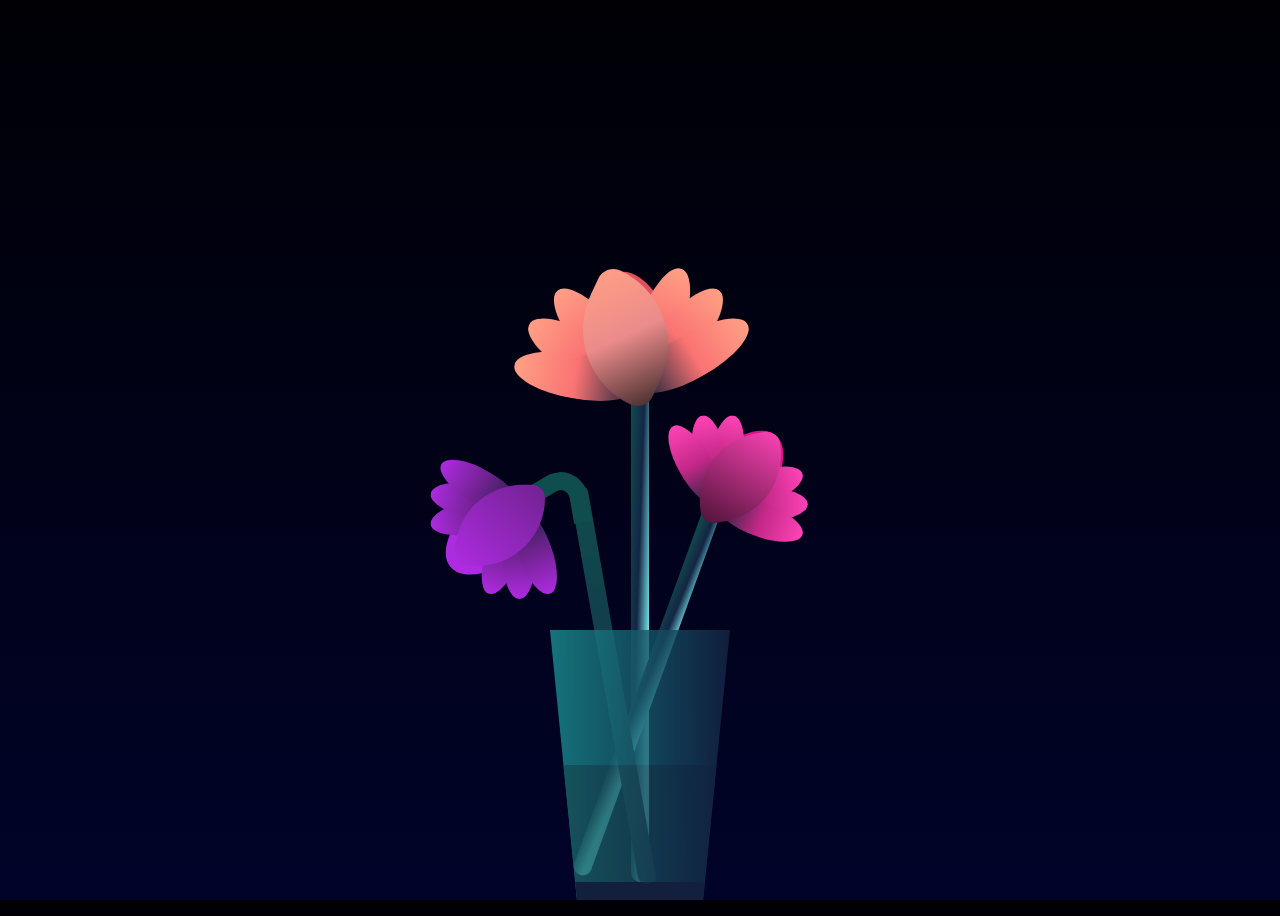
<file: surpresa.html>
<!DOCTYPE html>
<html lang="pt-BR">
  <head>
    <meta charset="UTF-8" />
    <meta http-equiv="X-UA-Compatible" content="IE=edge" />
    <meta name="viewport" content="width=device-width, initial-scale=1.0" />
    <title>Uma flor para uma flor</title>
    <link rel="stylesheet" href="surpresa.css" />
  </head>

  <body>
    <div class="flower">
      <div class="f-wrapper">
        <div class="flower__line"></div>
        <div class="f">
          <div class="flower__leaf flower__leaf--1"></div>
          <div class="flower__leaf flower__leaf--2"></div>
          <div class="flower__leaf flower__leaf--3"></div>
          <div class="flower__leaf flower__leaf--4"></div>
          <div class="flower__leaf flower__leaf--5"></div>
          <div class="flower__leaf flower__leaf--6"></div>
          <div class="flower__leaf flower__leaf--7"></div>
          <div
            class="flower__leaf flower__leaf--8 flower__fall-down--yellow"
          ></div>
        </div>
      </div>

      <div class="f-wrapper f-wrapper--2">
        <div class="flower__line"></div>
        <div class="f">
          <div class="flower__leaf flower__leaf--1"></div>
          <div class="flower__leaf flower__leaf--2"></div>
          <div class="flower__leaf flower__leaf--3"></div>
          <div class="flower__leaf flower__leaf--4"></div>
          <div class="flower__leaf flower__leaf--5"></div>
          <div class="flower__leaf flower__leaf--6"></div>
          <div class="flower__leaf flower__leaf--7"></div>
          <div
            class="flower__leaf flower__leaf--8 flower__fall-down--pink"
          ></div>
        </div>
      </div>

      <div class="f-wrapper f-wrapper--3">
        <div class="flower__line"></div>
        <div class="f">
          <div class="flower__leaf flower__leaf--1"></div>
          <div class="flower__leaf flower__leaf--2"></div>
          <div class="flower__leaf flower__leaf--3"></div>
          <div class="flower__leaf flower__leaf--4"></div>
          <div class="flower__leaf flower__leaf--5"></div>
          <div class="flower__leaf flower__leaf--6"></div>
          <div class="flower__leaf flower__leaf--7"></div>
          <div
            class="flower__leaf flower__leaf--8 flower__fall-down--purple"
          ></div>
        </div>
      </div>
      <div class="flower__glass"></div>
    </div>
  </body>
</html>
</file>
<file: surpresa.css>
*,
*::after,
*::before{
    padding: 0;
    margin: 0;
    box-sizing: border-box;
}

body{
    background-image: linear-gradient(to top,#010329,#000005);
    min-height: 100vh;
    display: flex;
    justify-content: center;
    align-items:flex-end;
    overflow: hidden;
}


.flower{
    position: relative;
}

.flower__glass{
    width:20vmin;
    height: 30vmin;
    background-image: linear-gradient(to left,#142544,#1a9092);
    clip-path: polygon(0 0, 100% 0, 85% 100%, 15% 100%);
    opacity: .8;
}

.flower__glass::after{
    content: '';
    position: absolute;
    bottom: 0;
    left: 0;
    background-color: #182843;
    width: 100%;
    height: 2vmin;
}

.flower__glass::before{
    content: '';
    position: absolute;
    bottom: 0;
    left: 0;
    background-image: linear-gradient(to left,#142544,#1b6d6e);
    width: 100%;
    height: 15vmin;
}

.f-wrapper{
    position: absolute;
    left: 45%;
    bottom: 2vmin;
}

.f-wrapper--2{
    left: 50%;
    bottom: 5%;
    transform-origin: 10% left;
    transform: rotate(20deg);
}

.f-wrapper--3{
    left: 30%;
    bottom: 5%;
    transform-origin: 10% left;
    transform: rotate(-10deg);
}

.f-wrapper--3 .flower__line{
    height: 45vmin;
    position: relative;
}

.f-wrapper--3 .flower__line::after{
    content: '';
    position: absolute;
    left:0;
    top: 0;
    width: 6vmin;
    height: 6vmin;
    transform: translate(-69%,-30%);
    border-radius:10vmin 10vmin 0 0;
    border: 2vmin solid  #104d4e;
    border-bottom: transparent;
    border-left: transparent;
}

.f-wrapper--3 .flower__line::before{
    content: '';
    position: absolute;
    left:-40%;
    top: -1%;
    width: 6vmin;
    height: 2vmin;
    transform-origin: right;
    transform: translate(-100%,-80%) rotate(-20deg);
    background-color: #104d4e;
    border-radius: 2vmin;
}

.f-wrapper--3 .flower__line{
    background-image: linear-gradient(to top,#142544,#104d4e);
}


.f-wrapper--2 .flower__line{
    height: 45vmin;
}

.f-wrapper--2 .f{
    transform: translateX(-50%) rotate(20deg);
}

.f-wrapper--3 .f{
    transform: translate(-350%,-50%) rotate(-120deg);
}

.f-wrapper--2 .flower__leaf:not(:first-child){
    width: 3.8vmin;
    height: 10vmin;
    background-image: linear-gradient(to bottom, #ff43b6 ,#c22887, #1a233a 99%);
}

.f-wrapper--3 .flower__leaf:not(:first-child){
    width: 3.8vmin;
    height: 10vmin;
    background-image: linear-gradient(to bottom, #ad2be0 ,#712291, #1a233a 99%);
}

.f-wrapper--3 .flower__leaf--1{
    width: 8vmin;
    height: 10vmin;
    bottom: 2vmin;
    background-color: #ad2be0;
}

.f-wrapper--2 .flower__leaf--1{
    width: 8vmin;
    height: 10vmin;
    bottom: 2vmin;
    background-color: #de118b;
}

.f-wrapper--2 .f .flower__leaf--8,
.f-wrapper--3 .f .flower__leaf--8{
    width: 10vmin;
    height: 9vmin;
    bottom: 3vmin;
    left: -30%;
    transform: rotate(-50deg);
    background-image: linear-gradient(to left bottom, #ff43b6 ,#4d1337);;
}

.f-wrapper--3 .f .flower__leaf--8{
    bottom: 4.5vmin;
    left: -10%;
    background-image: linear-gradient(to left bottom, #ad2be0 ,#712291);;
}

.flower__line{
    width: 2vmin;
    height: 56vmin;
    background-image: linear-gradient(to left top,#82fdff 20%,#142544,#104d4e);
    border-radius: 4vmin;
}

.f{
    position: absolute;
    top: 1vmin;
    left: 50%;
    transform: translateX(-50%) rotate(-10deg);
    width: 2vmin;
    height: 2vmin;
}


.flower__leaf{
    position: absolute;
    left: 50%;
    bottom: 2vmin;
    transform: translateX(-50%);
    width: 5vmin;
    height: 14vmin;
    background-image: linear-gradient(to bottom, #ffa085 ,#fa7373, #1a233a 99%);

    clip-path: ellipse(50% 50% at 50% 50%);
    transform-origin: center bottom;
    animation: open-flower 2s 1s backwards;
}

.flower__leaf--1{
    width: 10vmin;
    height: 12vmin;
    bottom: 3vmin;
    border-radius: 50% 50% 50% 50% / 80% 80% 20% 20%;
    background-color: #e24f5f;
    background-image: none;
    animation: open-flowe--middle  1.4s 1s backwards;
}

.flower__leaf--2{
    transform: translateX(-50%) rotate(-30deg);
}
.flower__leaf--3{
    transform: translateX(-50%) rotate(-50deg);
}
.flower__leaf--4{
    transform: translateX(-50%) rotate(-70deg);
}

.flower__leaf--5{
    transform: translateX(-50%) rotate(30deg);
}

.flower__leaf--6{
    transform: translateX(-50%) rotate(50deg);
}

.flower__leaf--7{
    transform: translateX(-50%) rotate(70deg);
}

.flower__leaf--8{
    width: 13vmin;
    height: 11vmin;
    bottom: 5vmin;
    left: -30%;
    border-radius: none;
    clip-path: none;
    border-radius: 10vmin 2vmin 10vmin 2vmin;
    transform: rotate(-55deg);
    background-image: linear-gradient(to left bottom, #ffa085 ,#eb8b8b,#492f2f 98%);
}

.flower__fall-down--pink{
    transform-origin: 50% 100%;
    animation: flower-fall-down-pink  5s 1.2s linear forwards;
}

.flower__fall-down--yellow{
    transform-origin: 50% 110%;
    animation: flower-fall-down-yellow  8s 1.2s linear forwards;
}


.flower__fall-down--purple{
    bottom: 3vmin !important;
    transform-origin: 60% 110%;
    animation:flower-fall-down-purple  6s 1.2s linear forwards,     flower-falling 6s 7.2s linear infinite;
    }


@keyframes open-flower{
        0%{
            transform:  translateX(-50%) rotate(0);
        }
}

@keyframes open-flowe--middle {
    0%{
        opacity: 0;
        transform: translateX(-50%) scale(0);
    }
}

@keyframes flower-fall-down-pink {

    0%{
        transform: rotate(-55deg);
    }

    50%{
        transform: rotateX(-100deg);
    }

    100%{
        transform:translate(2vmin,28vmin);
    }

}

@keyframes flower-fall-down-yellow {

    0%{
        transform: rotate(-55deg);
    }

    50%{
        transform: rotateX(-100deg);
    }

    100%{
        transform:translate(2vmin,70vmin) rotate(150deg);
    }

}

@keyframes flower-fall-down-purple {

    0%{
        transform: rotate(-50deg);
    }

    25%{
        transform: rotateX(-100deg);
        perspective: 0px;
    }

    50%{
        perspective: 0px;
        transform:translate(-30vmin,2vmin) rotate(90deg);
    }

    75%{
        perspective: 0px;
        transform:translate(-34vmin,-2vmin);
    }

    100%{
        transform-origin: center;
        transform:translate(-34vmin,-2vmin) rotateY(-80deg) rotateX(35deg);
    }

}

@keyframes flower-falling {
    0%,100%{
        transform-origin: center;
        transform:translate(-34vmin,-2vmin) rotateY(-80deg) rotateX(35deg);
    }

    25%{
        transform-origin: center;
        transform:translate(-34.4vmin,-2vmin) rotateY(-84deg) rotateX(35deg);
    }

    50%{
        transform-origin: center;
        transform:translate(-32vmin,-5vmin) rotateY(-80deg) rotateX(35deg);
    }

    75%{
        transform-origin: center;
        transform:translate(-36vmin,.2vmin) rotateY(-80deg) rotateX(35deg);
    }
}
</file>
